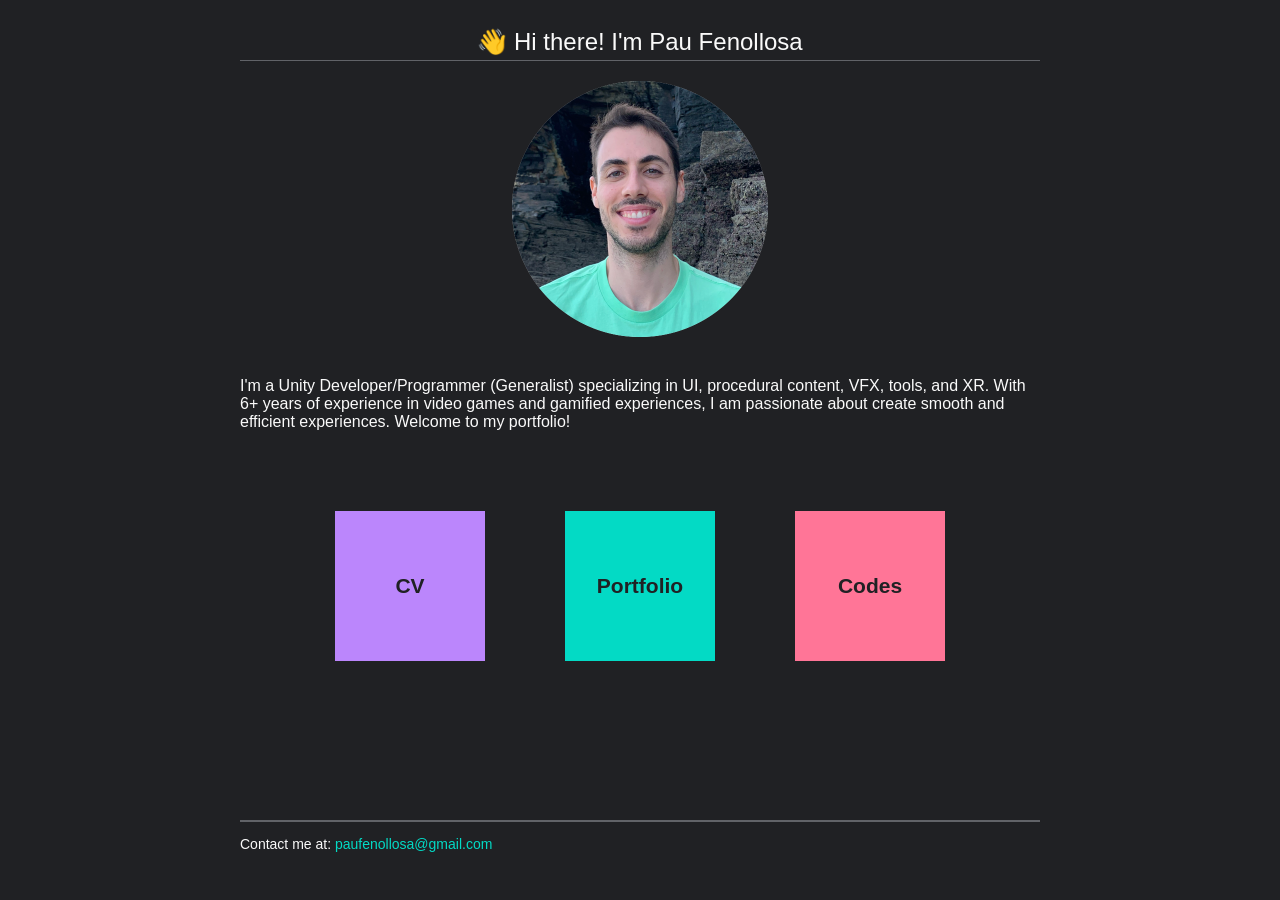
<file: index.html>
<!doctype html>
<html lang="es">

<head>
  <meta charset="utf-8">
  <meta name="viewport" content="width=device-width, initial-scale=1">
  <title>Pau Fenollosa</title>
  <link rel="icon" type="image/png" href="images/favicon.png">
  <link rel="stylesheet" href="css/styles.css">
  <link rel="stylesheet" href="css/blob.css">
</head>

<body>
  <header>
    <p class="header-text">👋 Hi there! I'm Pau Fenollosa</p>
    <div class="header-line"></div>
  </header>

  <main>
    <div style="width: 256px; height: 256px;  margin: 20px auto 0;">
      <img src="images/pau.png" alt="Profile Image">
    </div>

    <div style="max-width: 50rem; margin: 2.5rem auto 3.0rem auto;">

      <p style="margin: 0; text-align: left;">
        I'm a Unity Developer/Programmer (Generalist) specializing in UI, procedural content, VFX, tools, and XR.
        With 6+ years of experience in video games and gamified experiences, I am passionate about create smooth and
        efficient experiences.
        Welcome to my portfolio!
      </p>

    </div>

    <div class="blob-container">
      <a class="blob blob-cv blob-text-link" href="curriculum-vitae/">
        <p class="blob-text">CV</p>
      </a>

      <a class="blob blob-portfolio" href="html/portfolio.html">
        <p class="blob-text">Portfolio</p>
      </a>

      <a class="blob blob-codes" href="html/codes.html">
        <p class="blob-text">Codes</p>
      </a>
    </div>

  </main>

  <footer>
    <div class="footer-line"></div>
    <p style="font-size: 14px;">
      Contact me at: <a href="mailto:paufenollosa@gmail.com">paufenollosa@gmail.com</a>
    </p>
  </footer>
</body>

</html>
</file>
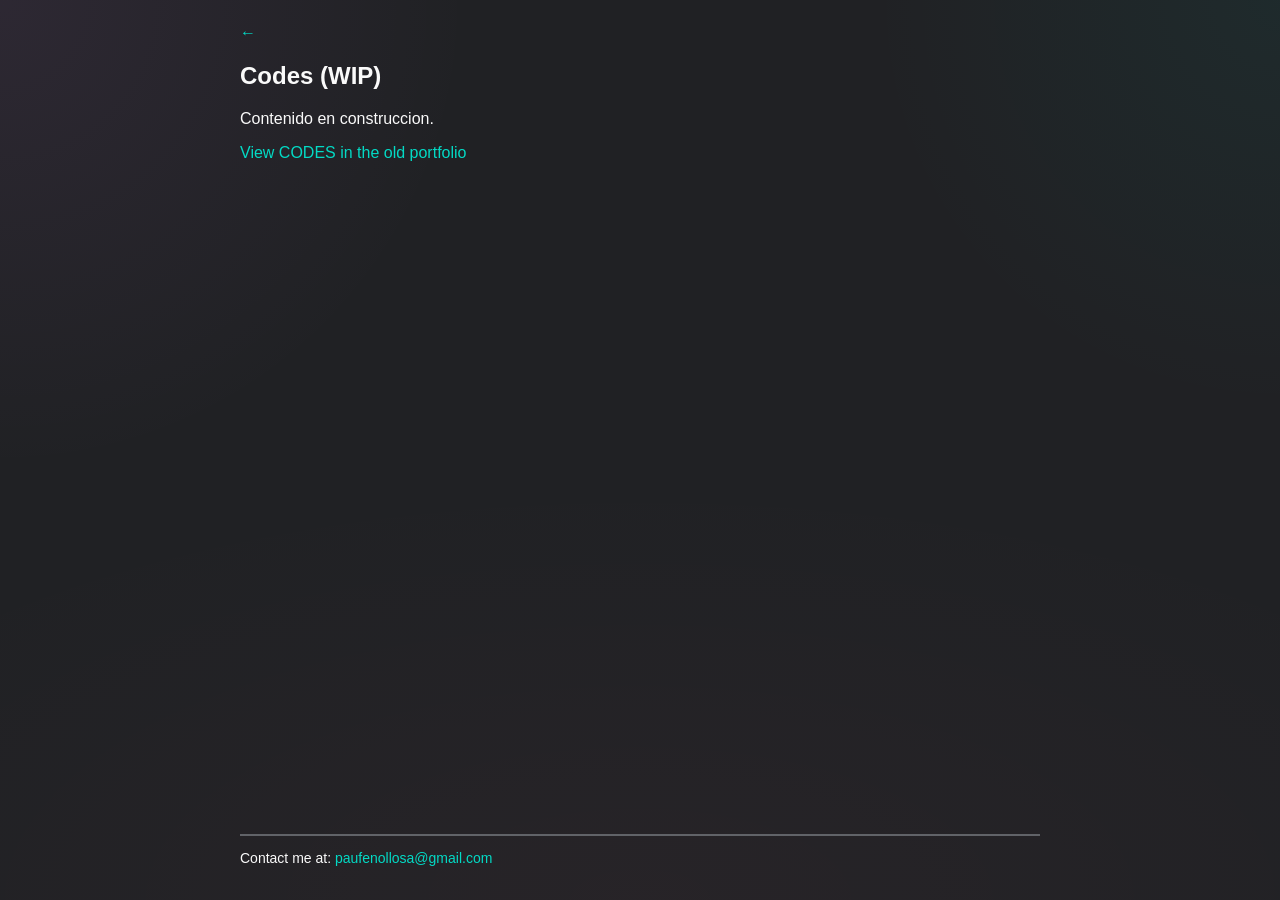
<file: codes/index.html>
<!doctype html>
<html lang="es">

<head>
  <meta charset="utf-8">
  <meta name="viewport" content="width=device-width, initial-scale=1">
  <title>Pau Fenollosa | Codes</title>
  <link rel="icon" type="image/png" href="../assets/images/favicon.png">
  <link rel="stylesheet" href="../assets/css/styles.css">
</head>

<body>
  <header class="page-header">
    <a class="back-arrow" href="../">&larr;</a>
  </header>

  <main>
    <section>
      <h1>Codes (WIP)</h1>
      <p>Contenido en construccion.</p>
      <a href="https://gist.github.com/Fenikkel/4b72742320732804a482d3220411a85d#-codes-" target="_blank">
        View CODES in the old portfolio
      </a>
    </section>
  </main>
</body>

<footer>
  <div class="footer-line"></div>
  <p style="font-size: 14px;">
    Contact me at: <a href="mailto:paufenollosa@gmail.com">paufenollosa@gmail.com</a>
  </p>
</footer>

</html>
</file>
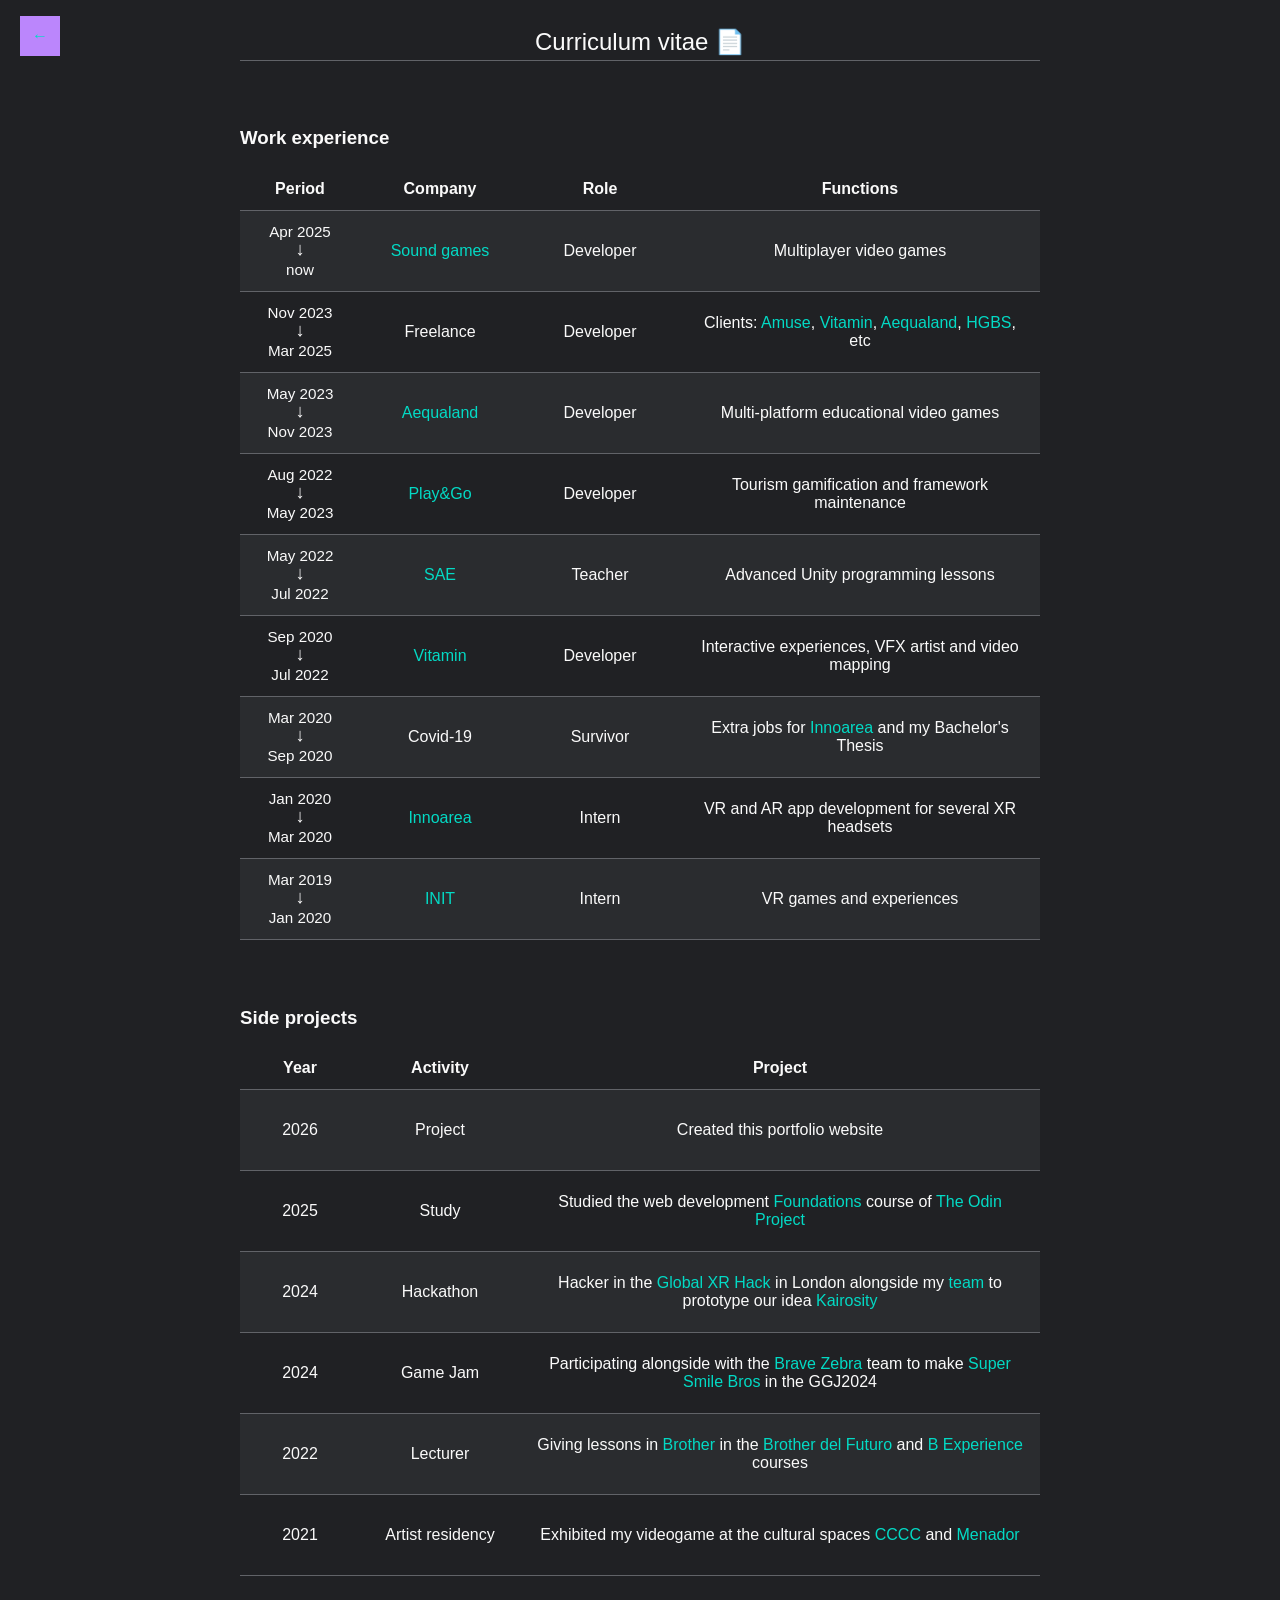
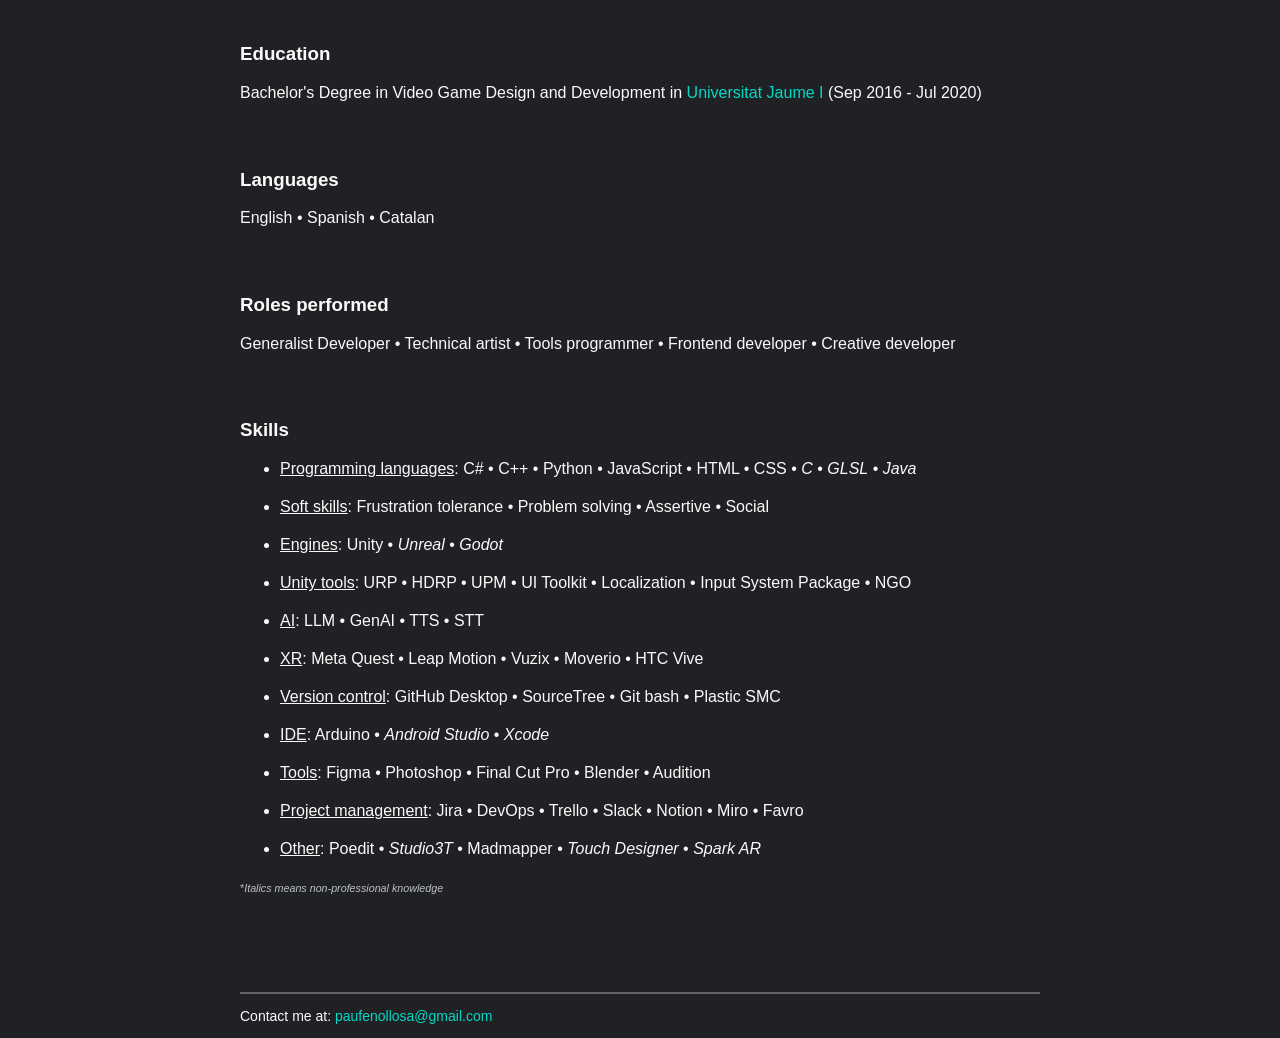
<file: curriculum-vitae/index.html>
<!doctype html>
<html lang="es">

<head>
  <meta charset="utf-8">
  <meta name="viewport" content="width=device-width, initial-scale=1">
  <title>Pau Fenollosa | CV</title>
  <link rel="icon" type="image/png" href="../images/favicon.png">
  <link rel="stylesheet" href="../css/styles.css">
  <link rel="stylesheet" href="../css/blob.css">
  <link rel="stylesheet" href="../css/table.css">
  <link rel="stylesheet" href="../css/list.css">
</head>

<body>
  <header>
    <a class="arrow-blob blob-cv blob-text-link" href="../index.html">
      <p class="blob-arrow-text">&larr;</p>
    </a>
    <p class="header-text">Curriculum vitae 📄</p>
    <div class="header-line"></div>
  </header>

  <div class="spacer"></div>

  <main>

    <section>
      <h3>Work experience</h3>

      <table class="cv-table cv-table-experiece">
        <thead>
          <tr>
            <th>Period</th>
            <th>Company</th>
            <th>Role</th>
            <th>Functions</th>
          </tr>
        </thead>
        <tbody>
          <tr>
            <td class="date-cell">
              Apr 2025<br>
              <span class="tiny-up-arrow">↓</span>
              <br>now
            </td>
            <td><a href="https://sound.games/" target="_blank">Sound games</a></td>
            <td>Developer</td>
            <td>Multiplayer video games</td>
          </tr>

          <tr>
            <td class="date-cell">Nov 2023<br>
              <span class="tiny-up-arrow">↓</span>
              <br>Mar 2025
            </td>
            <td>Freelance</td>
            <td>Developer</td>
            <td>Clients: <a href="https://www.amuseanimation.com/educational-apps/" target="_blank">Amuse</a>, <a
                href="https://vitamin-arte.com/" target="_blank">Vitamin</a>, <a
                href="https://www.instagram.com/aequaland/" target="_blank">Aequaland</a>, <a
                href="https://www.hgbs.es/" target="_blank">HGBS</a>, etc</td>
          </tr>

          <tr>
            <td class="date-cell">
              May 2023<br>
              <span class="tiny-up-arrow">↓</span>
              <br>Nov 2023
            </td>
            <td><a href="https://www.instagram.com/aequaland/" target="_blank">Aequaland</a></td>
            <td>Developer</td>
            <td>Multi-platform educational video games</td>
          </tr>

          <tr>
            <td class="date-cell">
              Aug 2022<br>
              <span class="tiny-up-arrow">↓</span>
              <br>May 2023
            </td>
            <td><a href="https://playgoxp.com/" target="_blank">Play&Go</a></td>
            <td>Developer</td>
            <td>Tourism gamification and framework maintenance</td>
          </tr>

          <tr>
            <td class="date-cell">
              May 2022<br>
              <span class="tiny-up-arrow">↓</span>
              <br>Jul 2022
            </td>
            <td><a href="https://www.sae.edu/esp/games/" target="_blank">SAE</a></td>
            <td>Teacher</td>
            <td>Advanced Unity programming lessons</td>
          </tr>

          <tr>
            <td class="date-cell">
              Sep 2020<br>
              <span class="tiny-up-arrow">↓</span>
              <br>Jul 2022
            </td>
            <td><a href="https://vitamin-arte.com/" target="_blank">Vitamin</a></td>
            <td>Developer</td>
            <td>Interactive experiences, VFX artist and video mapping</td>
          </tr>

          <tr>
            <td class="date-cell">
              Mar 2020<br>
              <span class="tiny-up-arrow">↓</span>
              <br>Sep 2020
            </td>
            <td>Covid-19</td>
            <td>Survivor</td>
            <td>Extra jobs for <a href="https://innoarea.com/en/" target="_blank">Innoarea</a> and my Bachelor's Thesis
            </td>
          </tr>

          <tr>
            <td class="date-cell">
              Jan 2020<br>
              <span class="tiny-up-arrow">↓</span>
              <br>Mar 2020
            </td>
            <td><a href="https://innoarea.com/en/" target="_blank">Innoarea</a></td>
            <td>Intern</td>
            <td>VR and AR app development for several XR headsets</td>
          </tr>

          <tr>
            <td class="date-cell">
              Mar 2019<br>
              <span class="tiny-up-arrow">↓</span>
              <br>Jan 2020
            </td>
            <td><a href="https://www.init.uji.es/?lang=en" target="_blank">INIT</a></td>
            <td>Intern</td>
            <td>VR games and experiences</td>
          </tr>

        </tbody>
      </table>
    </section>

    <div class="spacer"></div>

    <h3>Side projects</h3>

    <section>
      <table class="cv-table cv-table-side">
        <thead>
          <tr>
            <th>Year</th>
            <th>Activity</th>
            <th>Project</th>
          </tr>
        </thead>
        <tbody>
          <tr>
            <td>2026</td>
            <td>Project</td>
            <td>Created this portfolio website</td>
          </tr>
          <tr>
            <td>2025</td>
            <td>Study</td>
            <td>Studied the web development <a
                href="https://www.theodinproject.com/paths/foundations/courses/foundations"
                target="_blank">Foundations</a> course of <a href="https://www.theodinproject.com" target="_blank">The
                Odin Project</a></td>
          </tr>
          <tr>
            <td>2024</td>
            <td>Hackathon</td>
            <td>Hacker in the <a href="https://xr-hack-london.devpost.com/" target="_blank">Global XR Hack</a> in London
              alongside my <a href="https://www.linkedin.com/feed/update/urn:li:activity:7231573874826444800/"
                target="_blank">team</a> to prototype our idea <a href="https://devpost.com/software/kairocity"
                target="_blank">Kairosity</a></td>
          </tr>

          <tr>
            <td>2024</td>
            <td>Game Jam</td>
            <td>Participating alongside with the <a href="https://www.bravezebra.com/" target="_blank">Brave Zebra</a>
              team to make <a href="https://globalgamejam.org/games/2024/super-smile-bros-3" target="_blank">Super Smile
                Bros</a> in the GGJ2024</td>
          </tr>

          <tr>
            <td>2022</td>
            <td>Lecturer</td>
            <td>Giving lessons in <a href="https://brotherad.com/valencia/" target="_blank">Brother</a> in the <a
                href="https://www.instagram.com/p/CVQjeVWN-62/?img_index=2" target="_blank">Brother del Futuro</a> and
              <a href="https://www.instagram.com/p/Cc5HwBmtk7_/" target="_blank">B Experience</a> courses
            </td>
          </tr>

          <tr>
            <td>2021</td>
            <td>Artist residency</td>
            <td>Exhibited my videogame at the cultural spaces <a
                href="https://www.consorcimuseus.gva.es/centro-del-carmen/exposicion/climate-replay/"
                target="_blank">CCCC</a> and <a href="https://www.youtube.com/watch?v=6JG0aHEQqA8"
                target="_blank">Menador</a>
            </td>
          </tr>
        </tbody>
      </table>

    </section>

    <div class="spacer"></div>

    <section>
      <h3>Education</h3>
      Bachelor's Degree in Video Game Design and Development in <a
        href="https://www.uji.es/serveis/alumnisauji/base/xarxa/experienciesalumni/ingenieria-arquitectura/videojocs/pau-fenollosa/"
        target="_blank">Universitat Jaume I</a> (Sep 2016 - Jul 2020)
    </section>

    <div class="spacer"></div>

    <section>
      <h3>Languages</h3>
      English • Spanish • Catalan
    </section>

    <div class="spacer"></div>

    <section>
      <h3>Roles performed</h3>
      Generalist Developer • Technical artist • Tools programmer • Frontend developer • Creative developer
    </section>

    <div class="spacer"></div>

    <section>
      <h3>Skills</h3>

      <ul class="list">
        <li>
          <ins>Programming languages</ins>: C# • C++ • Python • JavaScript • HTML • CSS • <i>C</i> • <i>GLSL</i>
          • <i>Java</i>
        </li>
        <li>
          <ins>Soft skills</ins>: Frustration tolerance • Problem solving • Assertive • Social
        </li>
        <li>
          <ins>Engines</ins>: Unity • <i>Unreal</i> • <i>Godot</i>
        </li>
        <li>
          <ins>Unity tools</ins>: URP • HDRP • UPM • UI Toolkit • Localization • Input System Package • NGO
        </li>
        <li>
          <ins>AI</ins>: LLM • GenAI • TTS • STT
        </li>
        <li>
          <ins>XR</ins>: Meta Quest • Leap Motion • Vuzix • Moverio • HTC Vive
        </li>
        <li>
          <ins>Version control</ins>: GitHub Desktop • SourceTree • Git bash • Plastic SMC
        </li>
        <li>
          <ins>IDE</ins>: Arduino • <i>Android Studio</i> • <i>Xcode</i>
        </li>
        <li>
          <ins>Tools</ins>: Figma • Photoshop • Final Cut Pro • Blender • Audition
        </li>
        <li>
          <ins>Project management</ins>: Jira • DevOps • Trello • Slack • Notion • Miro • Favro
        </li>
        <li>
          <ins>Other</ins>: Poedit • <i>Studio3T</i> • Madmapper • <i>Touch Designer</i> • <i>Spark AR</i>
        </li>
      </ul>

    <span class="disclaimer">*<i>Italics means non-professional knowledge</i></span>


    </section>

  </main>
</body>

<div class="spacer"></div>
<div class="spacer"></div>

<footer>
  <div class="footer-line"></div>
  <p style="font-size: 14px;">
    Contact me at: <a href="mailto:paufenollosa@gmail.com">paufenollosa@gmail.com</a>
  </p>
</footer>

</html>
</file>
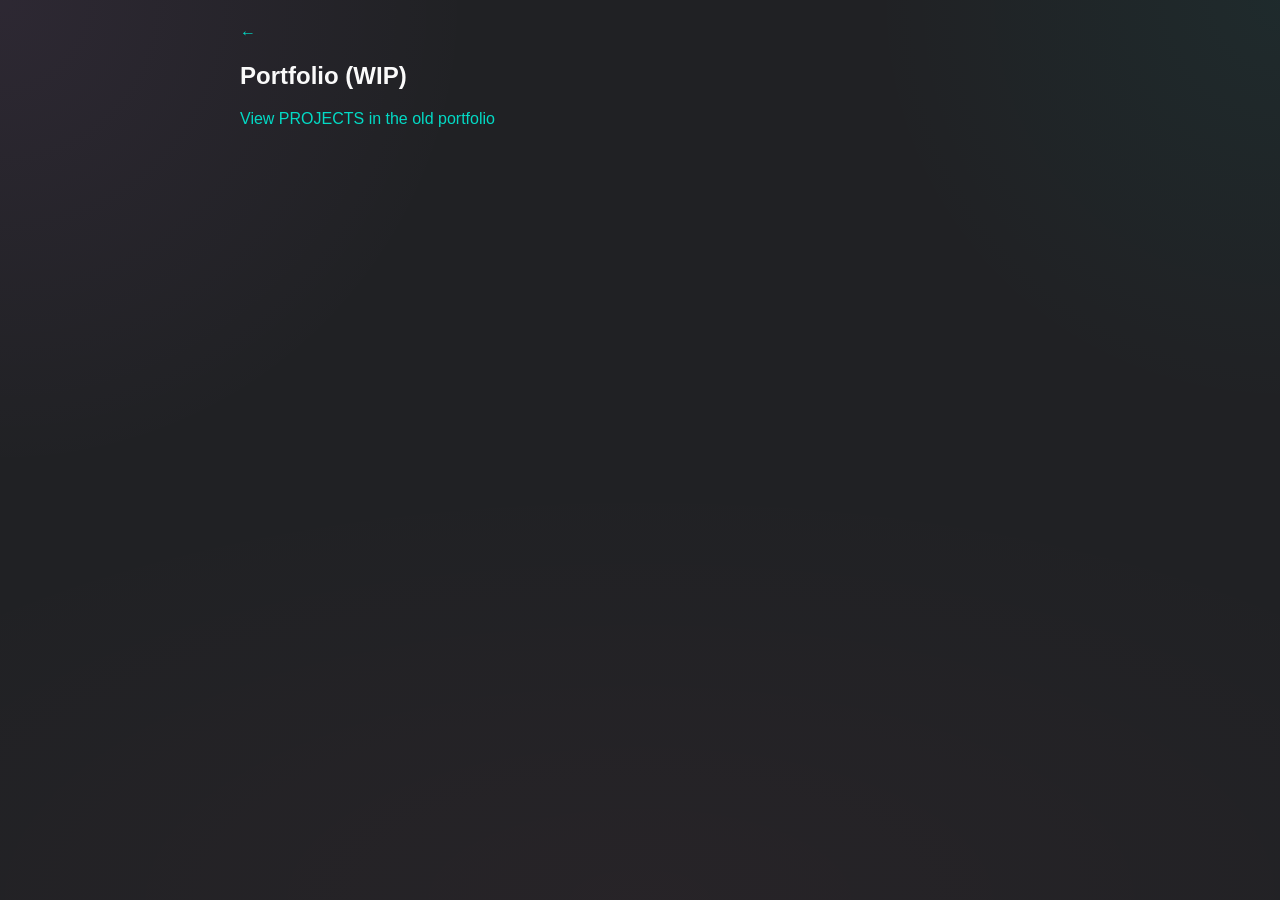
<file: portfolio/index.html>
<!doctype html>
<html lang="es">

<head>
  <meta charset="utf-8">
  <meta name="viewport" content="width=device-width, initial-scale=1">
  <title>Pau Fenollosa | Portfolio</title>
  <link rel="icon" type="image/png" href="../assets/images/favicon.png">
  <link rel="stylesheet" href="../assets/css/styles.css">
</head>

<body>
  <header class="page-header">
    <a class="back-arrow" href="../">&larr;</a>
  </header>

  <main>
    <section>
      <h1>Portfolio (WIP)</h1>
      <!--
      <div style="font-family: Segoe UI; font-size: 20px;"> &larr; Segoe UI</div>
      <div style="font-family: Calibri; font-size: 20px;"> &larr; Calibri</div>
      <div style="font-family: Verdana; font-size: 20px;">&larr; Verdana</div>
      <div style="font-family: Helvetica; font-size: 20px;">&larr; Helvetica</div>
      <div style="font-family: Arial; font-size: 20px;">&larr; Arial</div>
      <div style="font-family: system-ui; font-size: 20px;">&larr; system-ui</div> <br>
      <div style="font-family: Georgia; font-size: 20px;">&larr; Georgia</div>
      <div style="font-family: Tahoma; font-size: 20px;">&larr; Tahoma</div>
      <div style="font-family: 'Trebuchet MS'; font-size: 20px;">&larr; Trebuchet MS</div>
      <div style="font-family: Cambria; font-size: 20px;">&larr; Cambria</div> <br>
      <div style="font-family: 'Times New Roman'; font-size: 20px;">&larr; Times New Roman</div>
      <div style="font-family: Palatino; font-size: 20px;">&larr; Palatino</div> <br>
      <div style="font-family: 'Courier New'; font-size: 20px;">&larr; Courier New</div>
      <div style="font-family: monospace; font-size: 20px;">&larr; monospace</div> <br>
      <div style="font-family: cursive; font-size: 20px;">&larr; cursive</div>
      <div style="font-family: fantasy; font-size: 20px;">&larr; fantasy</div> <br>
      <div style="font-family: serif; font-size: 20px;">&larr; serif</div>
      <div style="font-family: sans-serif; font-size: 20px;">&larr; sans-serif</div>
      -->
      <p>
        <a href="https://gist.github.com/Fenikkel/f98d86dd5b22b1e63304438f99764c38#-projects-" target="_blank">
          View PROJECTS in the old portfolio
        </a>
      </p>
    </section>
  </main>
</body>

</html>
</file>
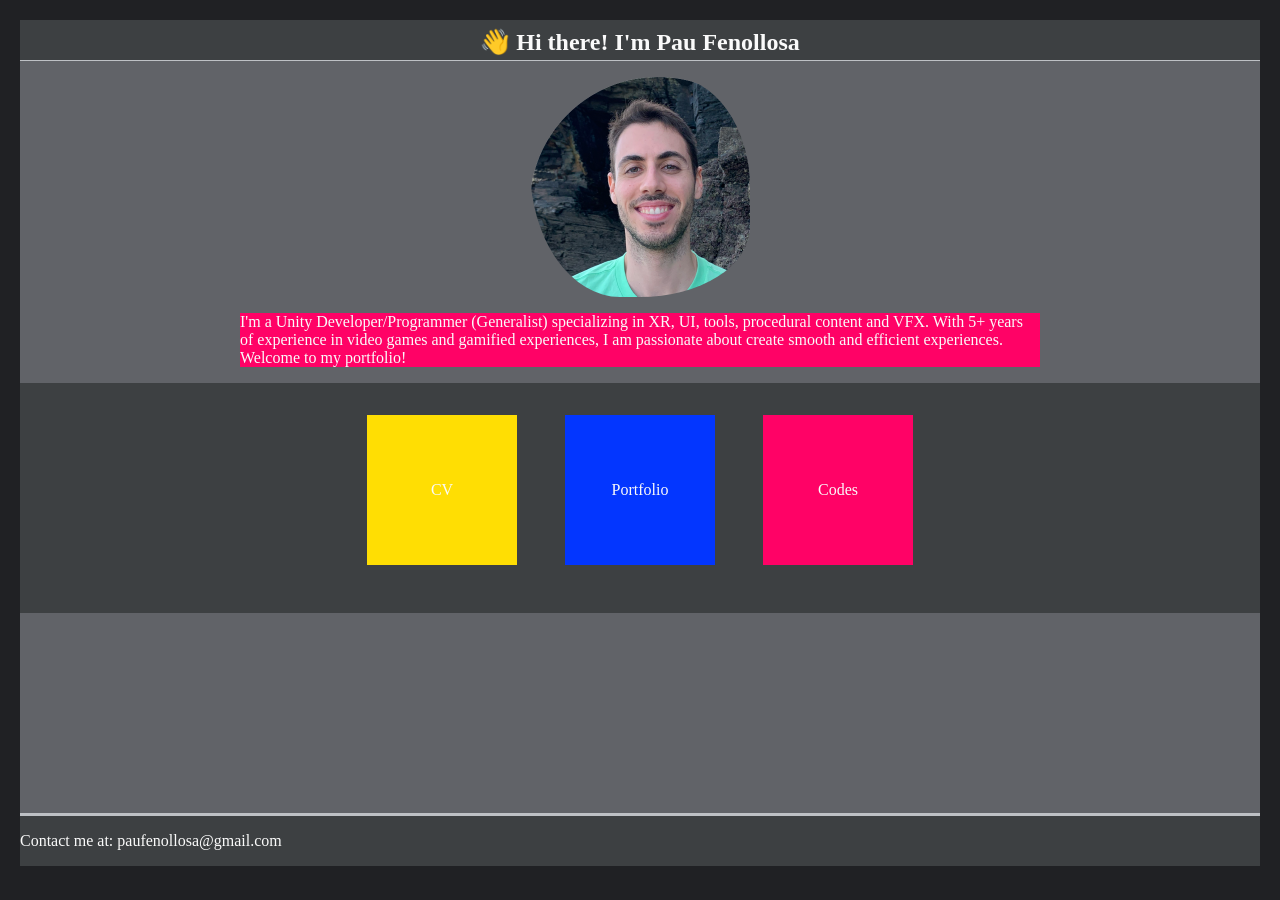
<file: landing.html>
<!doctype html>
<html lang="es">

<head>
  <meta charset="utf-8">
  <meta name="viewport" content="width=device-width, initial-scale=1">
  <title>Pau Fenollosa</title>
  <link rel="stylesheet" href="styles.css">
</head>

<body>
  <header>
    <h2 style="text-align: center;  margin: 0.25rem;">👋 Hi there! I'm Pau Fenollosa</h2>
    <div class="header-line"></div>
  </header>

  <main>
    <p align="center">
    <div
      style="width: 220px; height: 220px; margin: 0 auto; overflow: hidden; border-radius: 60% 40% 55% 45% / 45% 55% 35% 65%;">
      <img src="images/pau.png" alt="Portrait of Pau Fenollosa">
    </div>
    </p>

    <div style="max-width: 50rem;  margin: 0 auto;">
      <p style="text-align: left; background-color: var(--magenta);">
        I'm a Unity Developer/Programmer (Generalist) specializing in XR, UI, tools, procedural content and VFX.
        With 5+ years of experience in video games and gamified experiences, I am passionate about create smooth and
        efficient experiences.
        Welcome to my portfolio!
      </p>
    </div>

    <div
      style=" padding-top: 2rem; padding-bottom: 3rem; display: flex; justify-content: center; align-items: center; gap: 3rem; flex-wrap: wrap; background-color: var(--dark-gray);">

      
      <div
         class="blob-link" style="width: 150px; height: 150px; background: var(--yellow); animation: blobCV 12s ease-in-out infinite; display: flex; justify-content: center; align-items: center;">
        <a href="curriculum.html">CV</a>
      </div>

      <div
        class="blob-link" style="width: 150px; height: 150px; background: var(--blue); animation: blobPorfolio 14s ease-in-out infinite; display: flex; justify-content: center; align-items: center;">
        <a href="portfolio.html">Portfolio</a>
      </div>

      <div
        class="blob-link" style="width: 150px; height: 150px; background: var(--magenta); animation: blobCodes 12s ease-in-out infinite; display: flex; justify-content: center; align-items: center;">
        <a href="codes.html">Codes</a>
      </div>

    </div>

  </main>

  <footer>
    <div class="footer-line"></div>
    <p>Contact me at: <a href="mailto:paufenollosa@gmail.com">paufenollosa@gmail.com</a></p>
  </footer>
</body>

</html>
</file>
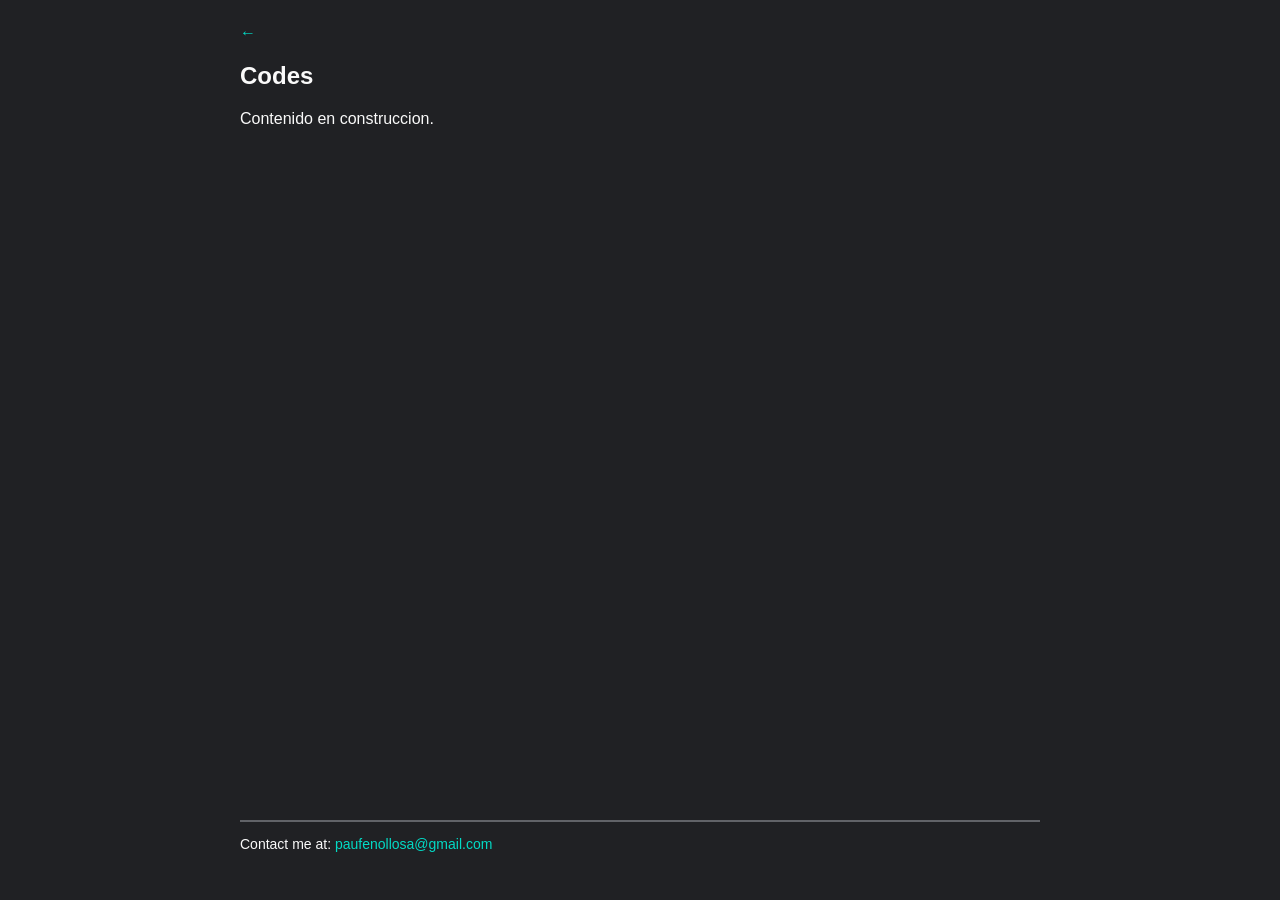
<file: html/codes.html>
<!doctype html>
<html lang="es">

<head>
  <meta charset="utf-8">
  <meta name="viewport" content="width=device-width, initial-scale=1">
  <title>Pau Fenollosa | Codes</title>
  <link rel="icon" type="image/png" href="../images/favicon.png">
  <link rel="stylesheet" href="../css/styles.css">
</head>

<body>
  <header class="page-header">
    <a class="back-arrow" href="landing.html" aria-label="Volver a la pagina principal">&larr;</a>
  </header>

  <main>
    <section>
      <h1>Codes</h1>
      <p>Contenido en construccion.</p>
    </section>
  </main>
</body>

<footer>
  <div class="footer-line"></div>
  <p style="font-size: 14px;">
    Contact me at: <a href="mailto:paufenollosa@gmail.com">paufenollosa@gmail.com</a>
  </p>
</footer>

</html>
</file>
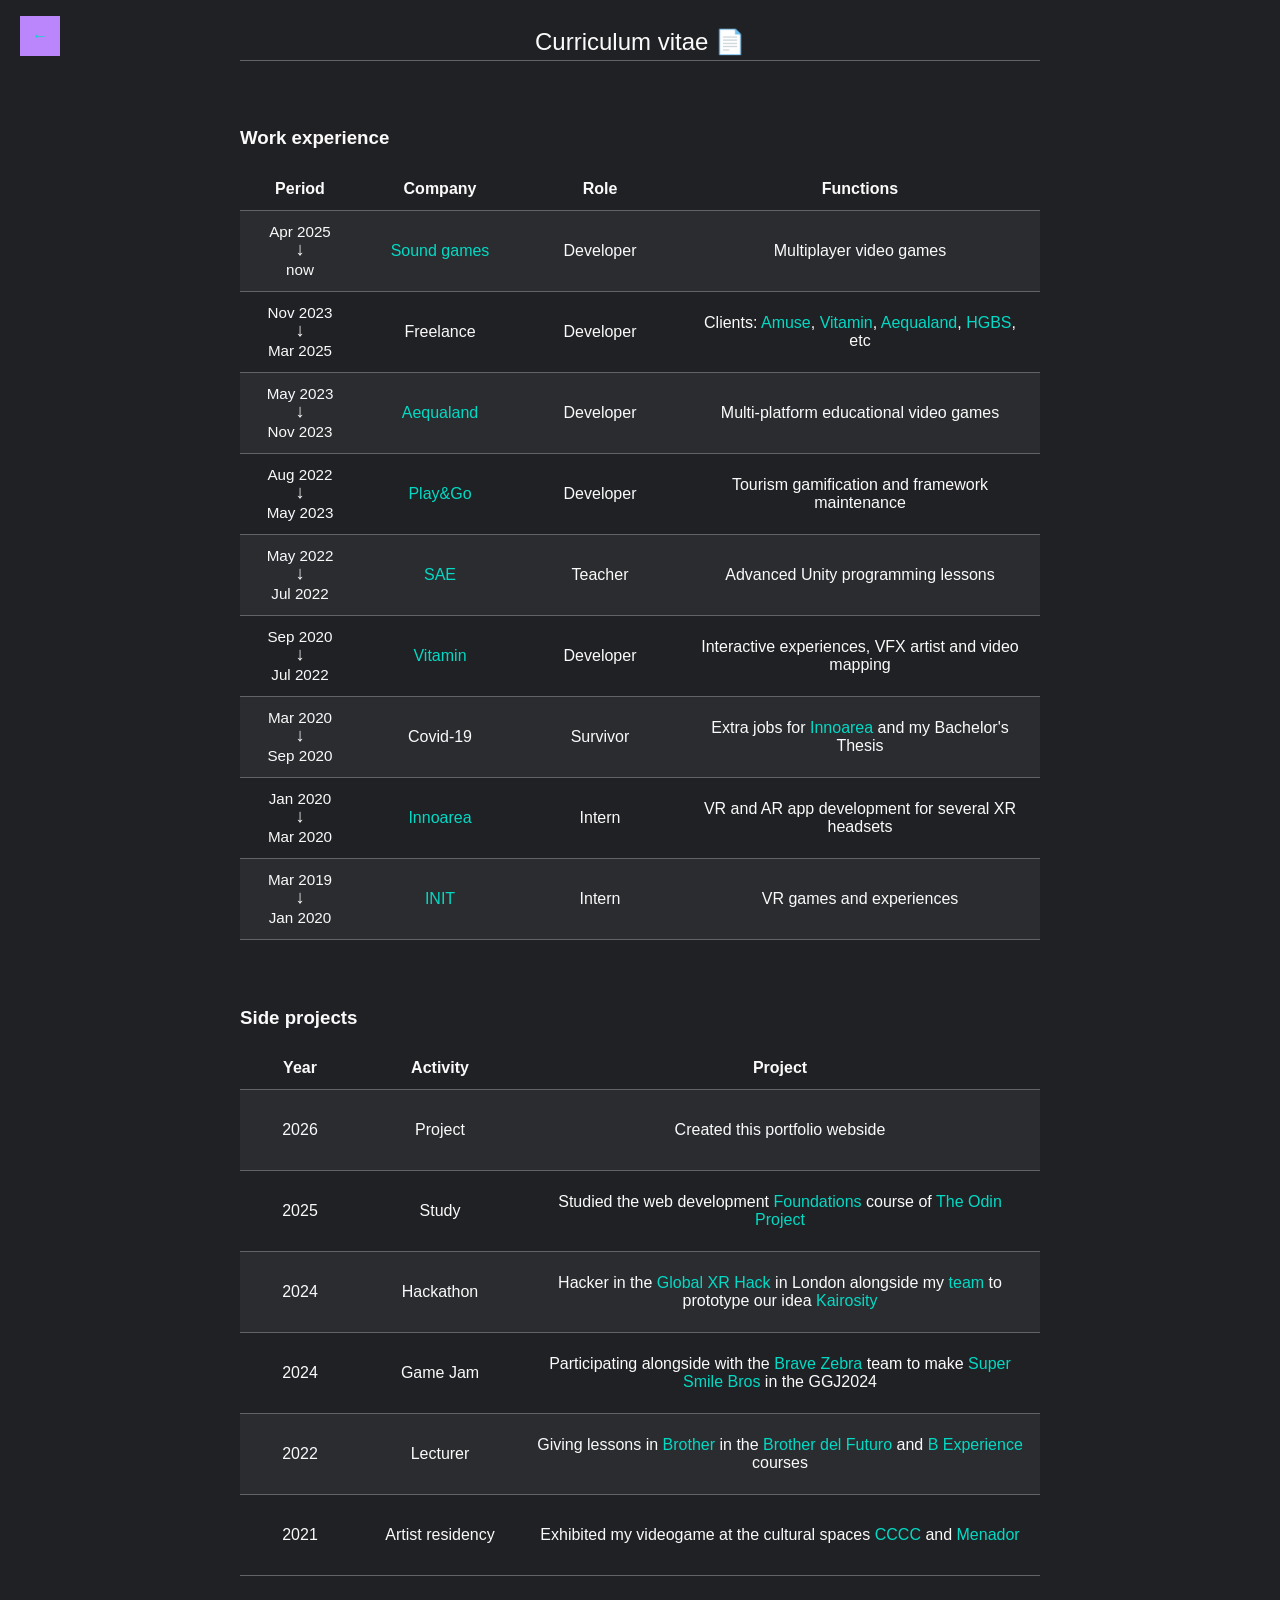
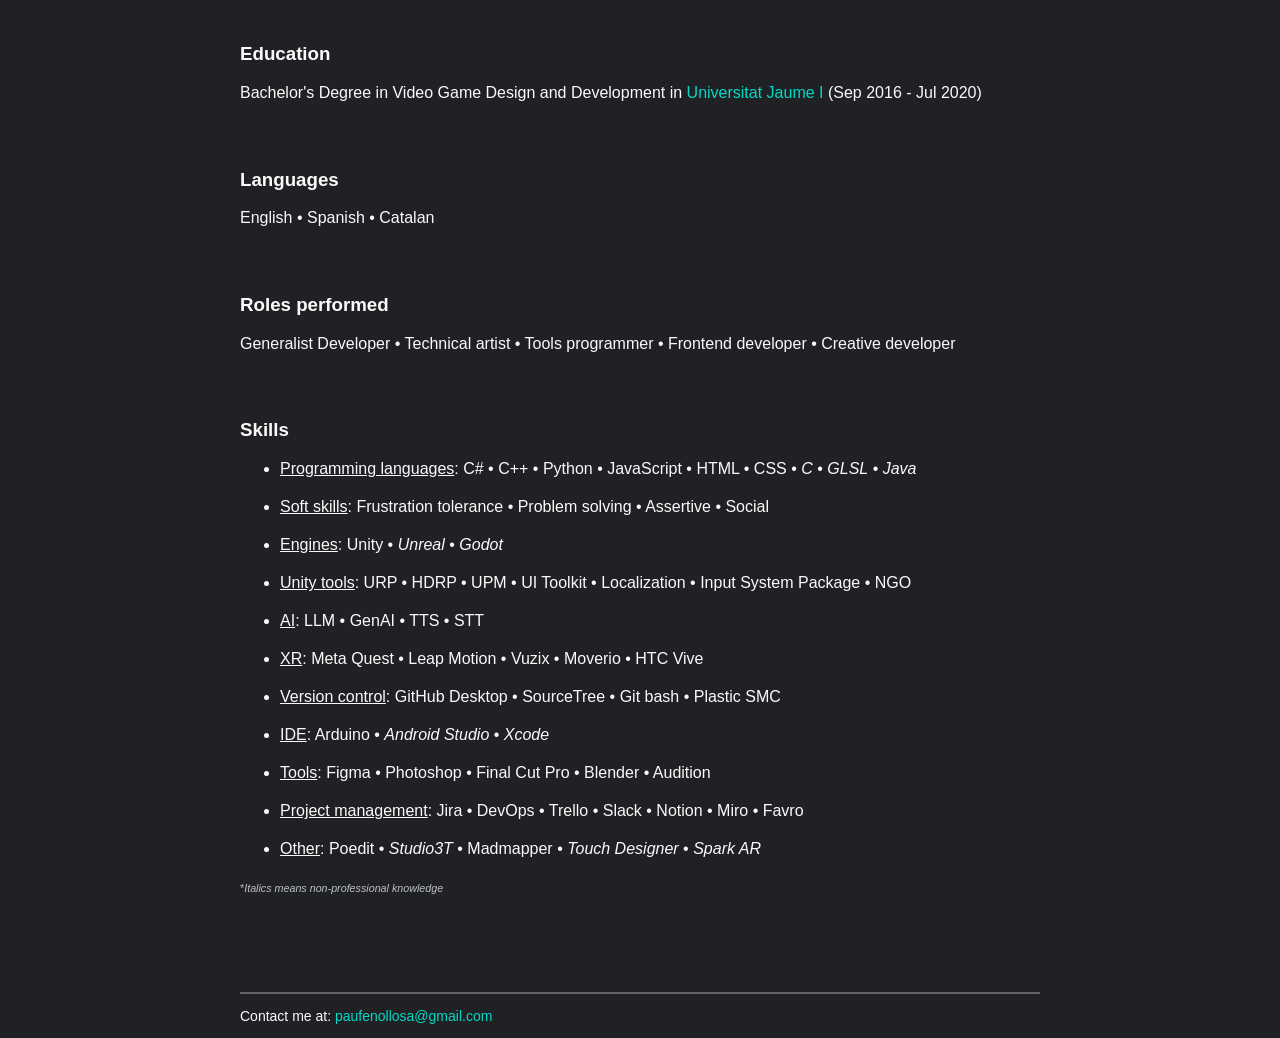
<file: html/curriculum.html>
<!doctype html>
<html lang="es">

<head>
  <meta charset="utf-8">
  <meta name="viewport" content="width=device-width, initial-scale=1">
  <title>Pau Fenollosa | CV</title>
  <link rel="icon" type="image/png" href="../images/favicon.png">
  <link rel="stylesheet" href="../css/styles.css">
  <link rel="stylesheet" href="../css/blob.css">
  <link rel="stylesheet" href="../css/table.css">
  <link rel="stylesheet" href="../css/list.css">
</head>

<body>
  <header>
    <a class="arrow-blob blob-cv blob-text-link" href="landing.html">
      <p class="blob-arrow-text">&larr;</p>
    </a>
    <p class="header-text">Curriculum vitae 📄</p>
    <div class="header-line"></div>
  </header>

  <div class="spacer"></div>

  <main>

    <section>
      <h3>Work experience</h3>

      <table class="cv-table cv-table-experiece">
        <thead>
          <tr>
            <th>Period</th>
            <th>Company</th>
            <th>Role</th>
            <th>Functions</th>
          </tr>
        </thead>
        <tbody>
          <tr>
            <td class="date-cell">
              Apr 2025<br>
              <span class="tiny-up-arrow">↓</span>
              <br>now
            </td>
            <td><a href="https://sound.games/" target="_blank">Sound games</a></td>
            <td>Developer</td>
            <td>Multiplayer video games</td>
          </tr>

          <tr>
            <td class="date-cell">Nov 2023<br>
              <span class="tiny-up-arrow">↓</span>
              <br>Mar 2025
            </td>
            <td>Freelance</td>
            <td>Developer</td>
            <td>Clients: <a href="https://www.amuseanimation.com/educational-apps/" target="_blank">Amuse</a>, <a
                href="https://vitamin-arte.com/" target="_blank">Vitamin</a>, <a
                href="https://www.instagram.com/aequaland/" target="_blank">Aequaland</a>, <a
                href="https://www.hgbs.es/" target="_blank">HGBS</a>, etc</td>
          </tr>

          <tr>
            <td class="date-cell">
              May 2023<br>
              <span class="tiny-up-arrow">↓</span>
              <br>Nov 2023
            </td>
            <td><a href="https://www.instagram.com/aequaland/" target="_blank">Aequaland</a></td>
            <td>Developer</td>
            <td>Multi-platform educational video games</td>
          </tr>

          <tr>
            <td class="date-cell">
              Aug 2022<br>
              <span class="tiny-up-arrow">↓</span>
              <br>May 2023
            </td>
            <td><a href="https://playgoxp.com/" target="_blank">Play&Go</a></td>
            <td>Developer</td>
            <td>Tourism gamification and framework maintenance</td>
          </tr>

          <tr>
            <td class="date-cell">
              May 2022<br>
              <span class="tiny-up-arrow">↓</span>
              <br>Jul 2022
            </td>
            <td><a href="https://www.sae.edu/esp/games/" target="_blank">SAE</a></td>
            <td>Teacher</td>
            <td>Advanced Unity programming lessons</td>
          </tr>

          <tr>
            <td class="date-cell">
              Sep 2020<br>
              <span class="tiny-up-arrow">↓</span>
              <br>Jul 2022
            </td>
            <td><a href="https://vitamin-arte.com/" target="_blank">Vitamin</a></td>
            <td>Developer</td>
            <td>Interactive experiences, VFX artist and video mapping</td>
          </tr>

          <tr>
            <td class="date-cell">
              Mar 2020<br>
              <span class="tiny-up-arrow">↓</span>
              <br>Sep 2020
            </td>
            <td>Covid-19</td>
            <td>Survivor</td>
            <td>Extra jobs for <a href="https://innoarea.com/en/" target="_blank">Innoarea</a> and my Bachelor's Thesis
            </td>
          </tr>

          <tr>
            <td class="date-cell">
              Jan 2020<br>
              <span class="tiny-up-arrow">↓</span>
              <br>Mar 2020
            </td>
            <td><a href="https://innoarea.com/en/" target="_blank">Innoarea</a></td>
            <td>Intern</td>
            <td>VR and AR app development for several XR headsets</td>
          </tr>

          <tr>
            <td class="date-cell">
              Mar 2019<br>
              <span class="tiny-up-arrow">↓</span>
              <br>Jan 2020
            </td>
            <td><a href="https://www.init.uji.es/?lang=en" target="_blank">INIT</a></td>
            <td>Intern</td>
            <td>VR games and experiences</td>
          </tr>

        </tbody>
      </table>
    </section>

    <div class="spacer"></div>

    <h3>Side projects</h3>

    <section>
      <table class="cv-table cv-table-side">
        <thead>
          <tr>
            <th>Year</th>
            <th>Activity</th>
            <th>Project</th>
          </tr>
        </thead>
        <tbody>
          <tr>
            <td>2026</td>
            <td>Project</td>
            <td>Created this portfolio webside</td>
          </tr>
          <tr>
            <td>2025</td>
            <td>Study</td>
            <td>Studied the web development <a
                href="https://www.theodinproject.com/paths/foundations/courses/foundations"
                target="_blank">Foundations</a> course of <a href="https://www.theodinproject.com" target="_blank">The
                Odin Project</a></td>
          </tr>
          <tr>
            <td>2024</td>
            <td>Hackathon</td>
            <td>Hacker in the <a href="https://xr-hack-london.devpost.com/" target="_blank">Global XR Hack</a> in London
              alongside my <a href="https://www.linkedin.com/feed/update/urn:li:activity:7231573874826444800/"
                target="_blank">team</a> to prototype our idea <a href="https://devpost.com/software/kairocity"
                target="_blank">Kairosity</a></td>
          </tr>

          <tr>
            <td>2024</td>
            <td>Game Jam</td>
            <td>Participating alongside with the <a href="https://www.bravezebra.com/" target="_blank">Brave Zebra</a>
              team to make <a href="https://globalgamejam.org/games/2024/super-smile-bros-3" target="_blank">Super Smile
                Bros</a> in the GGJ2024</td>
          </tr>

          <tr>
            <td>2022</td>
            <td>Lecturer</td>
            <td>Giving lessons in <a href="https://brotherad.com/valencia/" target="_blank">Brother</a> in the <a
                href="https://www.instagram.com/p/CVQjeVWN-62/?img_index=2" target="_blank">Brother del Futuro</a> and
              <a href="https://www.instagram.com/p/Cc5HwBmtk7_/" target="_blank">B Experience</a> courses
            </td>
          </tr>

          <tr>
            <td>2021</td>
            <td>Artist residency</td>
            <td>Exhibited my videogame at the cultural spaces <a
                href="https://www.consorcimuseus.gva.es/centro-del-carmen/exposicion/climate-replay/"
                target="_blank">CCCC</a> and <a href="https://www.youtube.com/watch?v=6JG0aHEQqA8"
                target="_blank">Menador</a>
            </td>
          </tr>
        </tbody>
      </table>

    </section>

    <div class="spacer"></div>

    <section>
      <h3>Education</h3>
      Bachelor's Degree in Video Game Design and Development in <a
        href="https://www.uji.es/serveis/alumnisauji/base/xarxa/experienciesalumni/ingenieria-arquitectura/videojocs/pau-fenollosa/"
        target="_blank">Universitat Jaume I</a> (Sep 2016 - Jul 2020)
    </section>

    <div class="spacer"></div>

    <section>
      <h3>Languages</h3>
      English • Spanish • Catalan
    </section>

    <div class="spacer"></div>

    <section>
      <h3>Roles performed</h3>
      Generalist Developer • Technical artist • Tools programmer • Frontend developer • Creative developer
    </section>

    <div class="spacer"></div>

    <section>
      <h3>Skills</h3>

      <ul class="list">
        <li>
          <ins>Programming languages</ins>: C# • C++ • Python • JavaScript • HTML • CSS • <i>C</i> • <i>GLSL</i>
          • <i>Java</i>
        </li>
        <li>
          <ins>Soft skills</ins>: Frustration tolerance • Problem solving • Assertive • Social
        </li>
        <li>
          <ins>Engines</ins>: Unity • <i>Unreal</i> • <i>Godot</i>
        </li>
        <li>
          <ins>Unity tools</ins>: URP • HDRP • UPM • UI Toolkit • Localization • Input System Package • NGO
        </li>
        <li>
          <ins>AI</ins>: LLM • GenAI • TTS • STT
        </li>
        <li>
          <ins>XR</ins>: Meta Quest • Leap Motion • Vuzix • Moverio • HTC Vive
        </li>
        <li>
          <ins>Version control</ins>: GitHub Desktop • SourceTree • Git bash • Plastic SMC
        </li>
        <li>
          <ins>IDE</ins>: Arduino • <i>Android Studio</i> • <i>Xcode</i>
        </li>
        <li>
          <ins>Tools</ins>: Figma • Photoshop • Final Cut Pro • Blender • Audition
        </li>
        <li>
          <ins>Project management</ins>: Jira • DevOps • Trello • Slack • Notion • Miro • Favro
        </li>
        <li>
          <ins>Other</ins>: Poedit • <i>Studio3T</i> • Madmapper • <i>Touch Designer</i> • <i>Spark AR</i>
        </li>
      </ul>

    <span class="disclaimer">*<i>Italics means non-professional knowledge</i></span>


    </section>

  </main>
</body>

<div class="spacer"></div>
<div class="spacer"></div>

<footer>
  <div class="footer-line"></div>
  <p style="font-size: 14px;">
    Contact me at: <a href="mailto:paufenollosa@gmail.com">paufenollosa@gmail.com</a>
  </p>
</footer>

</html>
</file>
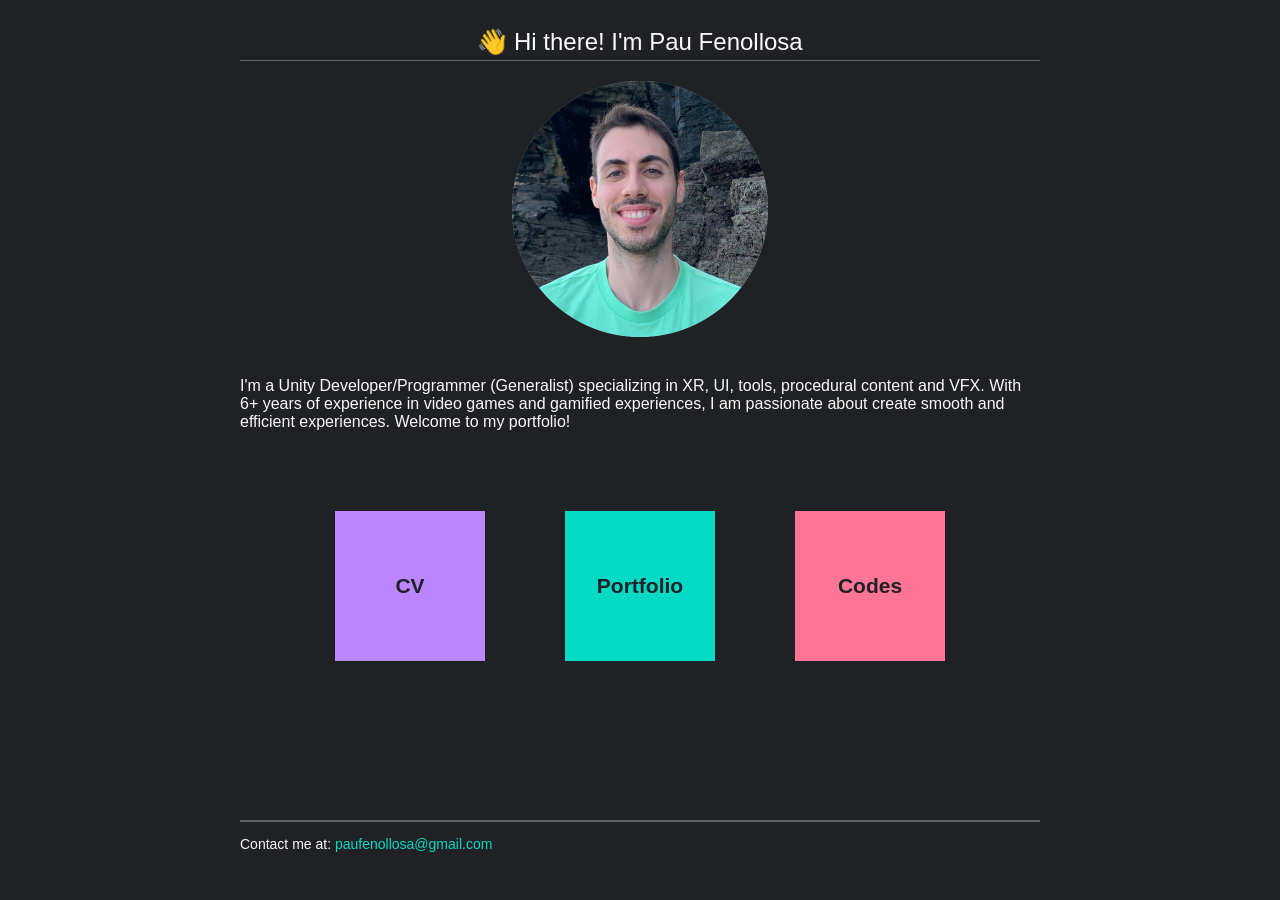
<file: html/landing.html>
<!doctype html>
<html lang="es">

<head>
  <meta charset="utf-8">
  <meta name="viewport" content="width=device-width, initial-scale=1">
  <title>Pau Fenollosa</title>
  <link rel="icon" type="image/png" href="../images/favicon.png">
  <link rel="stylesheet" href="../css/styles.css">
  <link rel="stylesheet" href="../css/blob.css">
</head>

<body>
  <header>
    <p class="header-text">👋 Hi there! I'm Pau Fenollosa</p>
    <div class="header-line"></div>
  </header>

  <main>
    <div style="width: 256px; height: 256px;  margin: 20px auto 0;">
      <img src="../images/pau.png" alt="Profile Image">
    </div>

    <div style="max-width: 50rem; margin: 2.5rem auto 3.0rem auto;">

      <p style="margin: 0; text-align: left;">
        I'm a Unity Developer/Programmer (Generalist) specializing in XR, UI, tools, procedural content and VFX.
        With 6+ years of experience in video games and gamified experiences, I am passionate about create smooth and
        efficient experiences.
        Welcome to my portfolio!
      </p>

    </div>

    <div class="blob-container">
      <a class="blob blob-cv blob-text-link" href="curriculum.html">
        <p class="blob-text">CV</p>
      </a>

      <a class="blob blob-portfolio" href="portfolio.html">
        <p class="blob-text">Portfolio</p>
      </a>

      <a class="blob blob-codes" href="codes.html">
        <p class="blob-text">Codes</p>
      </a>
    </div>

  </main>

  <footer>
    <div class="footer-line"></div>
    <p style="font-size: 14px;">
      Contact me at: <a href="mailto:paufenollosa@gmail.com">paufenollosa@gmail.com</a>
    </p>
  </footer>
</body>

</html>
</file>
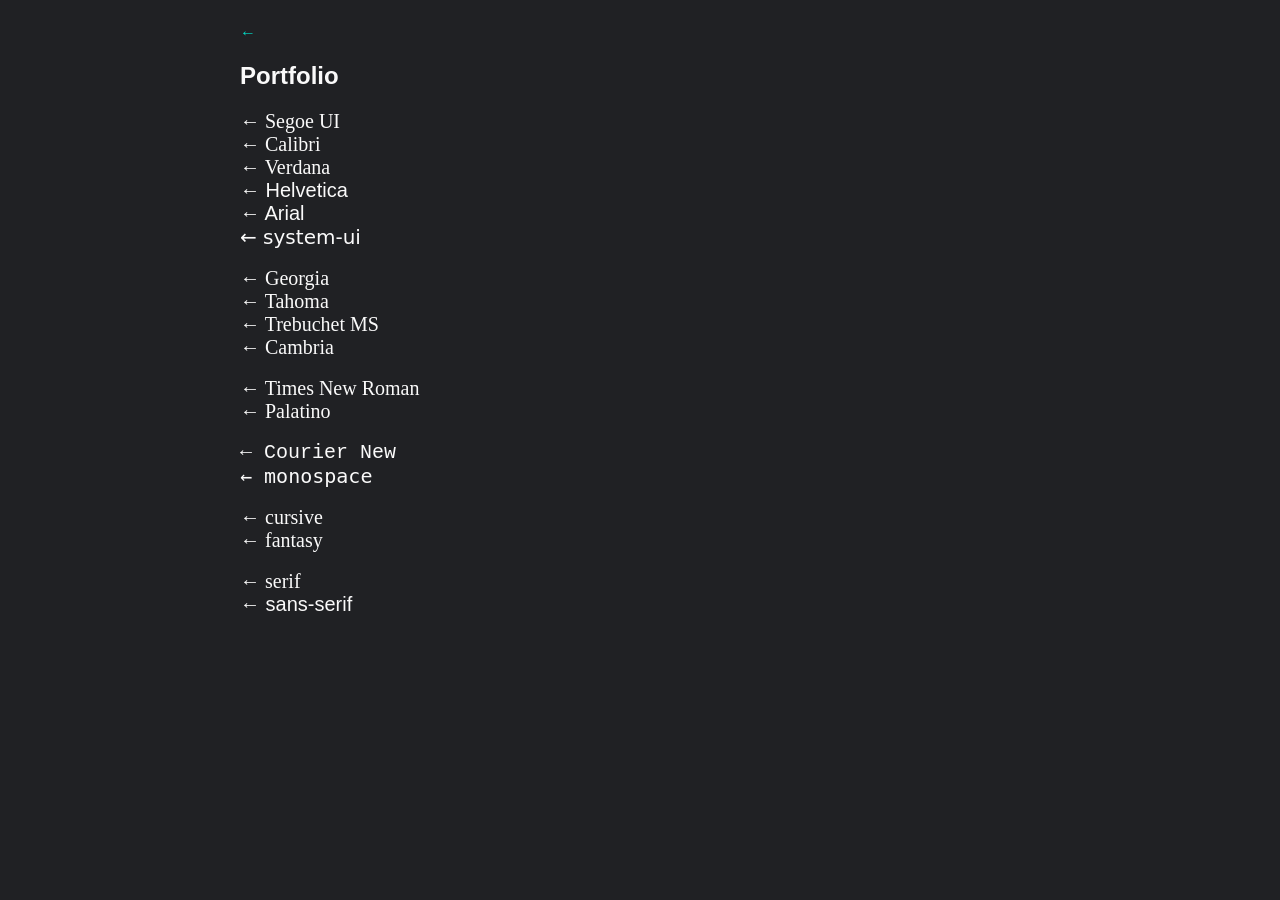
<file: html/portfolio.html>
<!doctype html>
<html lang="es">

<head>
  <meta charset="utf-8">
  <meta name="viewport" content="width=device-width, initial-scale=1">
  <title>Pau Fenollosa | Portfolio</title>
  <link rel="icon" type="image/png" href="../images/favicon.png">
  <link rel="stylesheet" href="../css/styles.css">
</head>

<body>
  <header class="page-header">
    <a class="back-arrow" href="landing.html" aria-label="Volver a la pagina principal">&larr;</a>
  </header>

  <main>
    <section>
      <h1>Portfolio</h1>
      <div style="font-family: Segoe UI; font-size: 20px;"> &larr; Segoe UI</div>
      <div style="font-family: Calibri; font-size: 20px;"> &larr; Calibri</div>
      <div style="font-family: Verdana; font-size: 20px;">&larr; Verdana</div>
      <div style="font-family: Helvetica; font-size: 20px;">&larr; Helvetica</div>
      <div style="font-family: Arial; font-size: 20px;">&larr; Arial</div>
      <div style="font-family: system-ui; font-size: 20px;">&larr; system-ui</div> <br>
      <div style="font-family: Georgia; font-size: 20px;">&larr; Georgia</div>
      <div style="font-family: Tahoma; font-size: 20px;">&larr; Tahoma</div>
      <div style="font-family: 'Trebuchet MS'; font-size: 20px;">&larr; Trebuchet MS</div>
      <div style="font-family: Cambria; font-size: 20px;">&larr; Cambria</div> <br>
      <div style="font-family: 'Times New Roman'; font-size: 20px;">&larr; Times New Roman</div>
      <div style="font-family: Palatino; font-size: 20px;">&larr; Palatino</div> <br>
      <div style="font-family: 'Courier New'; font-size: 20px;">&larr; Courier New</div>
      <div style="font-family: monospace; font-size: 20px;">&larr; monospace</div> <br>
      <div style="font-family: cursive; font-size: 20px;">&larr; cursive</div>
      <div style="font-family: fantasy; font-size: 20px;">&larr; fantasy</div> <br>
      <div style="font-family: serif; font-size: 20px;">&larr; serif</div>
      <div style="font-family: sans-serif; font-size: 20px;">&larr; sans-serif</div>
    </section>
  </main>
</body>

</html>
</file>
<file: css/styles.css>
:root {
  --teal: #03DAC5;
  --purple: #BB86FC;
  --salmon: #FF7597;

  --yellow: #FFDE03;
  --blue: #0336FF;
  --magenta: #FF0266;

  --light-pink: #F4B5FB;
  --pink: #DC86F6;
  --dark-pink: #AA55C2;

  --light-black: #2A2C2F;
  --black: #202124;
  --dark-black: #16171A;

  --light-gray: #BEC1C5;
  --gray: #616368;
  --dark-gray: #3D4042;

  --white: #FAFAFA;

  --color-background: var(--black);
  --color-text: var(--white);
  --color-line: var(--gray);

  --color-text-link: var(--teal);
  --color-text-link-visited: var(--teal);
  --color-text-link-hover: var(--teal);
  --color-text-link-active: var(--teal);
}

* {
  font-family: Verdana, "Segoe UI", Calibri, Helvetica, Arial, system-ui;
}

/* General */
body {
  background: var(--color-background);
  color: var(--color-text);

  display: flex;
  flex-direction: column;
  height: 94vh;
  /* 100 sobreix */

  width: min(100vw, 50rem);
  /* use the smaller of 100vw and 50rem as the element width */
  margin: 1.25rem auto;
  box-sizing: border-box;

  /* margin-left: 1.25rem;
  margin-right: 1.25rem;
  margin-top: 1.25rem;
  margin-bottom: 1.25rem; */
}

/* Page spaces */
header {
  /* background-color: var(--blue); */
  padding-top: 0.25rem;
}

main {
  /* background-color: var(--gray); */
  flex: 1;
}

footer {
  /* background-color: var(--dark-gray); */
}


/* Links */
a {
  color: var(--color-text-link);
  text-decoration: none;
}

a:visited {
  color: var(--color-text-link-visited);
}

a:hover {
  color: var(--color-text-link-hover);
  text-decoration: underline;
}

a:active {
  color: var(--color-text-link-active);
  text-decoration: none;
}


/* Classes */
.header-text {
  margin: 0.25rem;
  text-align: center;
  font-size: 1.5em;
}

.header-line {
  height: 0.5px;
  background-color: var(--color-line);
}

.footer-line {
  height: 2px;
  background-color: var(--color-line);
}

.spacer {
  height: 3rem;
  flex-shrink: 0;
  /* background-color: var(--teal); */
}

.tiny-up-arrow {
  font-family: monospace;
  font-size: 1.5em;
}

.disclaimer
{
  font-size: 0.67em;
  color: var(--light-gray);
}
</file>
<file: css/blob.css>
.blob-container {
  display: flex;
  justify-content: center;
  align-items: center;
  gap: 5rem;
  flex-wrap: wrap;
  padding: 2rem 0 3rem;
  /* background-color: var(--dark-gray); */
}

.blob-text {
  margin: 0;
  font-size: 21px;
  font-weight: bold;
  font-family: "Trebuchet MS", Verdana, "Segoe UI", Arial, sans-serif;
  /* font-family: monospace, Verdana, Segoe UI, Calibri, Helvetica, Arial, system-ui; */
  /* color: var(--dark-gray); */
  color: var(--black);
  /* color: var(--white); */
}

/* Big blob */
.blob {
  width: 150px;
  height: 150px;
  display: flex;
  justify-content: center;
  align-items: center;
  text-align: center;
  transition: transform 0.25s ease;
}

.blob:hover {
  transform: scale(1.16);
  text-decoration: none;
}

a.blob {
  color: var(--dark-gray);
  text-decoration: none;
}

a.blob:visited {
  color: var(--dark-gray);
}

a.blob:hover {
  /* color: var(--white); */
  color: var(--dark-gray);
  /* color: var(--black); */
  text-decoration: none;
  /* underline; */
}

a.blob:active {
  color: var(--dark-gray);
  text-decoration: none;
}

.blob-cv {
  background: var(--purple);
  animation: blobCV 12s ease-in-out infinite;
}

.blob-portfolio {
  background: var(--teal);
  animation: blobPortfolio 14s ease-in-out infinite;
}

.blob-codes {
  background: var(--salmon);
  animation: blobCodes 12s ease-in-out infinite;
}

@keyframes blobCodes {
  0% {
    border-radius: 60% 40% 55% 45% / 45% 55% 35% 65%;
  }

  25% {
    border-radius: 48% 52% 62% 38% / 40% 45% 55% 60%;
  }

  50% {
    border-radius: 42% 58% 63% 37% / 45% 35% 65% 55%;
  }

  75% {
    border-radius: 55% 45% 35% 65% / 60% 40% 60% 40%;
  }

  100% {
    border-radius: 60% 40% 55% 45% / 45% 55% 35% 65%;
  }
}

@keyframes blobCV {
  0% {
    border-radius: 35% 65% 52% 48% / 42% 38% 62% 58%;
  }

  25% {
    border-radius: 58% 42% 34% 66% / 50% 60% 40% 50%;
  }

  50% {
    border-radius: 46% 54% 68% 32% / 36% 52% 48% 64%;
  }

  75% {
    border-radius: 62% 38% 45% 55% / 58% 34% 66% 42%;
  }

  100% {
    border-radius: 35% 65% 52% 48% / 42% 38% 62% 58%;
  }
}

@keyframes blobPortfolio {
  0% {
    border-radius: 72% 28% 47% 53% / 39% 63% 37% 61%;
  }

  20% {
    border-radius: 43% 57% 68% 32% / 58% 34% 66% 42%;
  }

  40% {
    border-radius: 61% 39% 30% 70% / 45% 55% 45% 55%;
  }

  60% {
    border-radius: 34% 66% 55% 45% / 67% 33% 67% 33%;
  }

  80% {
    border-radius: 56% 44% 72% 28% / 31% 69% 31% 69%;
  }

  100% {
    border-radius: 72% 28% 47% 53% / 39% 63% 37% 61%;
  }
}

/* Arrow blob */
.arrow-blob {
  width: 40px;
  height: 40px;
  display: flex;
  justify-content: center;
  align-items: center;
  text-align: center;
  transition: transform 0.25s ease;

  position: absolute;
  left: 1.25rem;
  top: 1rem;
}

.arrow-blob:hover {
  transform: scale(1.16);
  text-decoration: none;
}
</file>
<file: assets/css/styles.css>
:root {
  --teal: #03DAC5;
  --purple: #BB86FC;
  --salmon: #FF7597;

  --yellow: #FFDE03;
  --blue: #0336FF;
  --magenta: #FF0266;

  --light-pink: #F4B5FB;
  --pink: #DC86F6;
  --dark-pink: #AA55C2;

  --light-black: #2A2C2F;
  --black: #202124;
  --dark-black: #16171A;

  --light-gray: #BEC1C5;
  --gray: #616368;
  --dark-gray: #3D4042;

  --white: #FAFAFA;

  --color-background: var(--black);
  --color-text: var(--white);
  --color-line: var(--gray);

  --color-text-link: var(--teal);
  --color-text-link-visited: var(--teal);
  --color-text-link-hover: var(--teal);
  --color-text-link-active: var(--teal);
}

* {
  font-family: Verdana, "Segoe UI", Calibri, Helvetica, Arial, system-ui;
}

/* General */
body {
  background-repeat: no-repeat;
  background-size: 100vw 60vh, 100vw 55vh, 260vw 80vh, 100% 100%;
  background-position: top left, top right, bottom center, top center;
  background-color: var(--color-background);
  background-image:
    radial-gradient(circle at top left, rgba(220, 134, 246, 0.07) 0%, transparent 34%),
    radial-gradient(circle at top right, rgba(3, 218, 197, 0.05) 0%, transparent 30%),
    radial-gradient(ellipse at bottom center, rgba(255, 117, 151, 0.03) 0%, transparent 42%),
    linear-gradient(180deg, var(--black) 0%, var(--black) 100%);
  color: var(--color-text);

  display: flex;
  flex-direction: column;
  min-height: calc(100vh - 2.5rem);
  /* keep the 1.25rem top/bottom margins without clipping the gradient */

  width: min(100vw, 50rem);
  /* use the smaller of 100vw and 50rem as the element width */
  margin: 1.25rem auto;
  box-sizing: border-box;

  /* margin-left: 1.25rem;
  margin-right: 1.25rem;
  margin-top: 1.25rem;
  margin-bottom: 1.25rem; */
}

/* Page spaces */
header {
  /* background-color: var(--blue); */
  padding-top: 0.25rem;
}

main {
  /* background-color: var(--gray); */
  flex: 1;
}

footer {
  /* background-color: var(--dark-gray); */
}


/* Links */
a {
  color: var(--color-text-link);
  text-decoration: none;
}

a:visited {
  color: var(--color-text-link-visited);
}

a:hover {
  color: var(--color-text-link-hover);
  text-decoration: underline;
}

a:active {
  color: var(--color-text-link-active);
  text-decoration: none;
}


/* Classes */
.header-text {
  margin: 0.25rem;
  text-align: center;
  font-size: 1.5em;
}

.header-line {
  height: 0.5px;
  background-color: var(--color-line);
}

.footer-line {
  height: 2px;
  background-color: var(--color-line);
}

.spacer {
  height: 3rem;
  flex-shrink: 0;
  /* background-color: var(--teal); */
}

.tiny-up-arrow {
  font-family: monospace;
  font-size: 1.5em;
}

.disclaimer {
  font-size: 0.67em;
  color: var(--light-gray);
}
</file>
<file: css/table.css>
.cv-table {
  width: 100%;
  border-collapse: collapse;
  margin-top: 1rem;
  /* margin-left: 5rem;
  margin-right: 5rem; */
}

.cv-table th,
.cv-table td {
  padding: 0.75rem;
  text-align: center;
  border-bottom: 1px solid var(--color-line);
}

.cv-table th {
  font-weight: bold;
}

.cv-table td {
    height: 3.5rem;
}

.cv-table tbody tr:nth-child(odd) {
  background-color: var(--light-black);
}

.cv-table-experiece {}

.cv-table-experiece th:nth-child(1),
.cv-table-experiece td:nth-child(1) {
  width: 15%;
}

.cv-table-experiece th:nth-child(2),
.cv-table-experiece td:nth-child(2) {
  width: 20%;
}

.cv-table-experiece th:nth-child(3),
.cv-table-experiece td:nth-child(3) {
  width: 20%;
}

.cv-table-experiece th:nth-child(4),
.cv-table-experiece td:nth-child(4) {
  width: 45%;
}

.date-cell {
  font-size: 0.95em;
}


.cv-table-side {}

.cv-table-side th:nth-child(1),
.cv-table-side td:nth-child(1) {
  width: 15%;
}

.cv-table-side th:nth-child(2),
.cv-table-side td:nth-child(2) {
  width: 20%;
}

.cv-table-side th:nth-child(3),
.cv-table-side td:nth-child(3) {
  width: 65%;
}
</file>
<file: css/list.css>
.list {}

.list li {
    margin-bottom: 1.25rem; /* space between items */
}
</file>
<file: styles.css>
:root {
  --yellow: #FFDE03;
  --blue: #0336FF;
  --magenta: #FF0266;

  --light-pink: #F4B5FB;
  --pink: #DC86F6;
  --dark-pink: #AA55C2;

  --black: #202124;

  --light-gray: #BEC1C5;
  --gray: #616368;
  --dark-gray: #3D4042;

  --white: #FAFAFA;

  --color-background: var(--black);
  --color-text: var(--white);
  --color-line: var(--light-gray);

  --color-text-link: var(--white);
  --color-text-link-visited: var(--light-gray);
  --color-text-link-hover: var(--dark-pink);
  --color-text-link-active: var(--pink);
}

/* General */
body {
  background: var(--color-background);
  color: var(--color-text);

  display: flex;
  flex-direction: column;
  height: 94vh;
  /* 100 sobreix */

  margin-left: 1.25rem;
  margin-right: 1.25rem;
  margin-top: 1.25rem;
  margin-bottom: 1.25rem;
}

/* Page spaces */
header {
  background-color: var(--dark-gray);
  padding-top: 0.25rem;
}

main {
  background-color: var(--gray);
  flex: 1;
}

footer {
  background-color: var(--dark-gray);
}


/* Links */
a {
  color: var(--color-text-link);
  text-decoration: none;
}

a:visited {
  color: var(--color-text-link-visited);
}

a:hover {
  color: var(--color-text-link-hover);
  text-decoration: underline;
}

a:active {
  color: var(--color-text-link-active);
  text-decoration: none;
}


/* Classes */

.header-line {
  height: 0.5px;
  background-color: var(--color-line);
}

.footer-line {
  height: 3px;
  background-color: var(--color-line);
}

.back-arrow {
  display: inline-block;
  font-size: 1.25rem;
  line-height: 1;
}

.blob-link {
  /* width: 150px;
  height: 150px;
  display: flex;
  justify-content: center;
  align-items: center; */
  transition: transform 0.25s ease;
}
.blob-link:hover {
  transform: scale(1.08);
}

/* Animations */

@keyframes blobCodes {
  0% {
    border-radius: 60% 40% 55% 45% / 45% 55% 35% 65%;
  }
  25% {
    border-radius: 48% 52% 62% 38% / 40% 45% 55% 60%;
  }
  50% {
    border-radius: 42% 58% 63% 37% / 45% 35% 65% 55%;
  }
  75% {
    border-radius: 55% 45% 35% 65% / 60% 40% 60% 40%;
  }
  100% {
    border-radius: 60% 40% 55% 45% / 45% 55% 35% 65%;
  }
}

@keyframes blobCV {
  0% {
    border-radius: 35% 65% 52% 48% / 42% 38% 62% 58%;
  }
  25% {
    border-radius: 58% 42% 34% 66% / 50% 60% 40% 50%;
  }
  50% {
    border-radius: 46% 54% 68% 32% / 36% 52% 48% 64%;
  }
  75% {
    border-radius: 62% 38% 45% 55% / 58% 34% 66% 42%;
  }
  100% {
    border-radius: 35% 65% 52% 48% / 42% 38% 62% 58%;
  }
}

@keyframes blobPorfolio {
  0% {
    border-radius: 72% 28% 47% 53% / 39% 63% 37% 61%;
  }
  20% {
    border-radius: 43% 57% 68% 32% / 58% 34% 66% 42%;
  }
  40% {
    border-radius: 61% 39% 30% 70% / 45% 55% 45% 55%;
  }
  60% {
    border-radius: 34% 66% 55% 45% / 67% 33% 67% 33%;
  }
  80% {
    border-radius: 56% 44% 72% 28% / 31% 69% 31% 69%;
  }
  100% {
    border-radius: 72% 28% 47% 53% / 39% 63% 37% 61%;
  }
}

@keyframes blobFour {
  0% {
    border-radius: 58% 42% 52% 48% / 44% 56% 46% 54%;
  }
  25% {
    border-radius: 54% 46% 57% 43% / 48% 52% 44% 56%;
  }
  50% {
    border-radius: 50% 50% 60% 40% / 46% 54% 42% 58%;
  }
  75% {
    border-radius: 55% 45% 50% 50% / 52% 48% 47% 53%;
  }
  100% {
    border-radius: 58% 42% 52% 48% / 44% 56% 46% 54%;
  }
}
</file>
